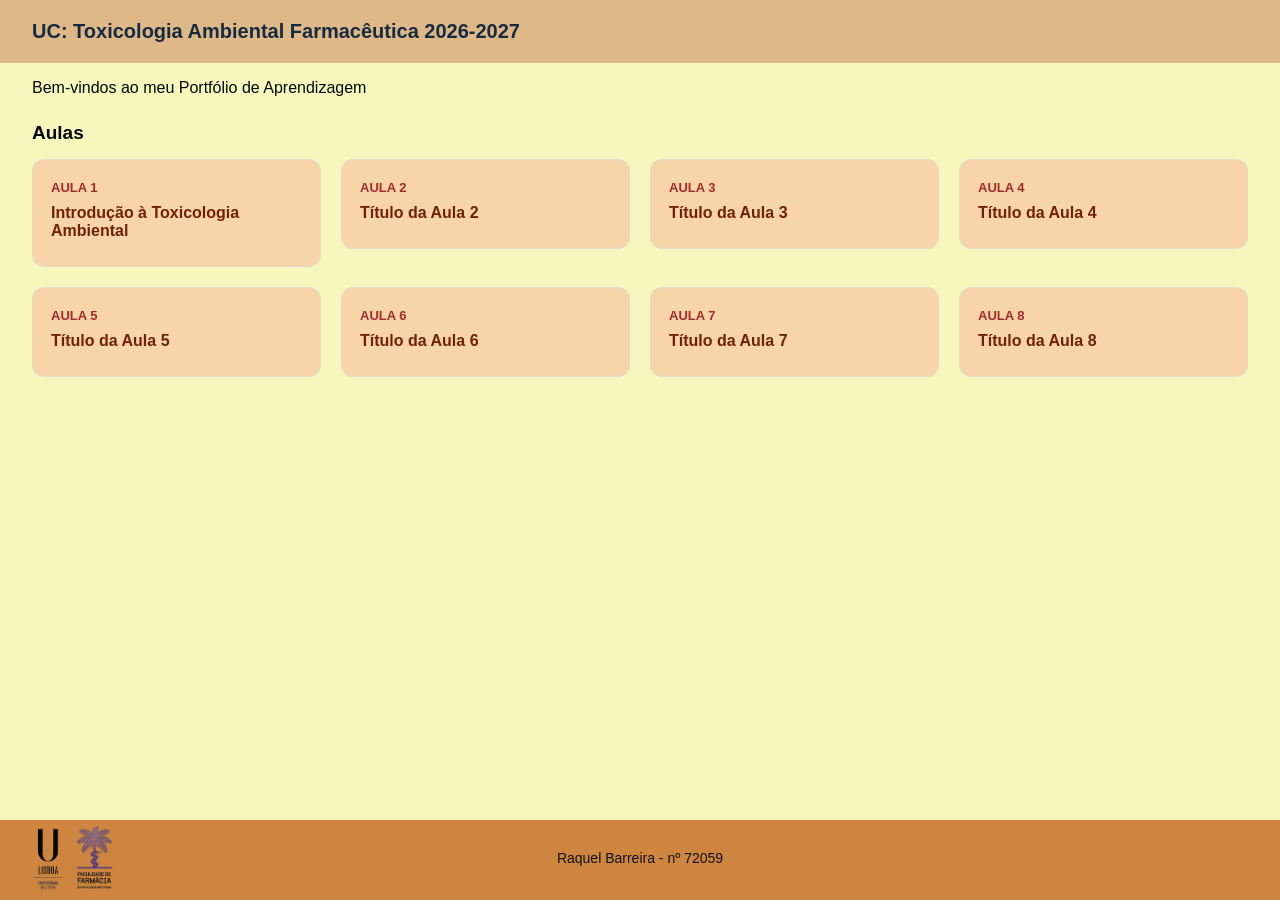
<file: index.html>
<!doctype html>
<html lang="pt">
  <head>
    <meta charset="UTF-8" />
    <meta name="viewport" content="width=device-width, initial-scale=1.0" />
    <link rel="stylesheet" href="styles.css" />
    <title>
      Portefólio de Aprendizagem | Toxicologia Ambiental Farmacêutica
    </title>
  </head>

  <body>
    <header>
      <h1>UC: Toxicologia Ambiental Farmacêutica 2026-2027</h1>
    </header>

    <main class="container">
      <p>Bem-vindos ao meu Portfólio de Aprendizagem</p>

      <h2>Aulas</h2>

      <nav>
        <ul class="cartoes">
          <li>
            <a href="aula1/index.html">
              <span>AULA 1</span>
              <h3>Introdução à Toxicologia Ambiental</h3>
            </a>
          </li>

          <li>
            <a href="aula2/index.html">
              <span>AULA 2</span>
              <h3>Título da Aula 2</h3>
            </a>
          </li>

          <li>
            <a href="aula3/index.html">
              <span>AULA 3</span>
              <h3>Título da Aula 3</h3>
            </a>
          </li>

          <li>
            <a href="aula4/index.html">
              <span>AULA 4</span>
              <h3>Título da Aula 4</h3>
            </a>
          </li>

          <li>
            <a href="aula5/index.html">
              <span>AULA 5</span>
              <h3>Título da Aula 5</h3>
            </a>
          </li>

          <li>
            <a href="aula6/index.html">
              <span>AULA 6</span>
              <h3>Título da Aula 6</h3>
            </a>
          </li>

          <li>
            <a href="aula7/index.html">
              <span>AULA 7</span>
              <h3>Título da Aula 7</h3>
            </a>
          </li>

          <li>
            <a href="aula8/index.html">
              <span>AULA 8</span>
              <h3>Título da Aula 8</h3>
            </a>
          </li>

          <!-- Repetir até à Aula 8 -->
        </ul>
      </nav>
    </main>

    <footer>
      <img
        class="imagem"
        src="img/logo2.png"
        alt="Faculdade de Farmácia da Universidade de Lisboa"
      />
      <p>Raquel Barreira - nº 72059</p>
    </footer>
  </body>
</html>
</file>
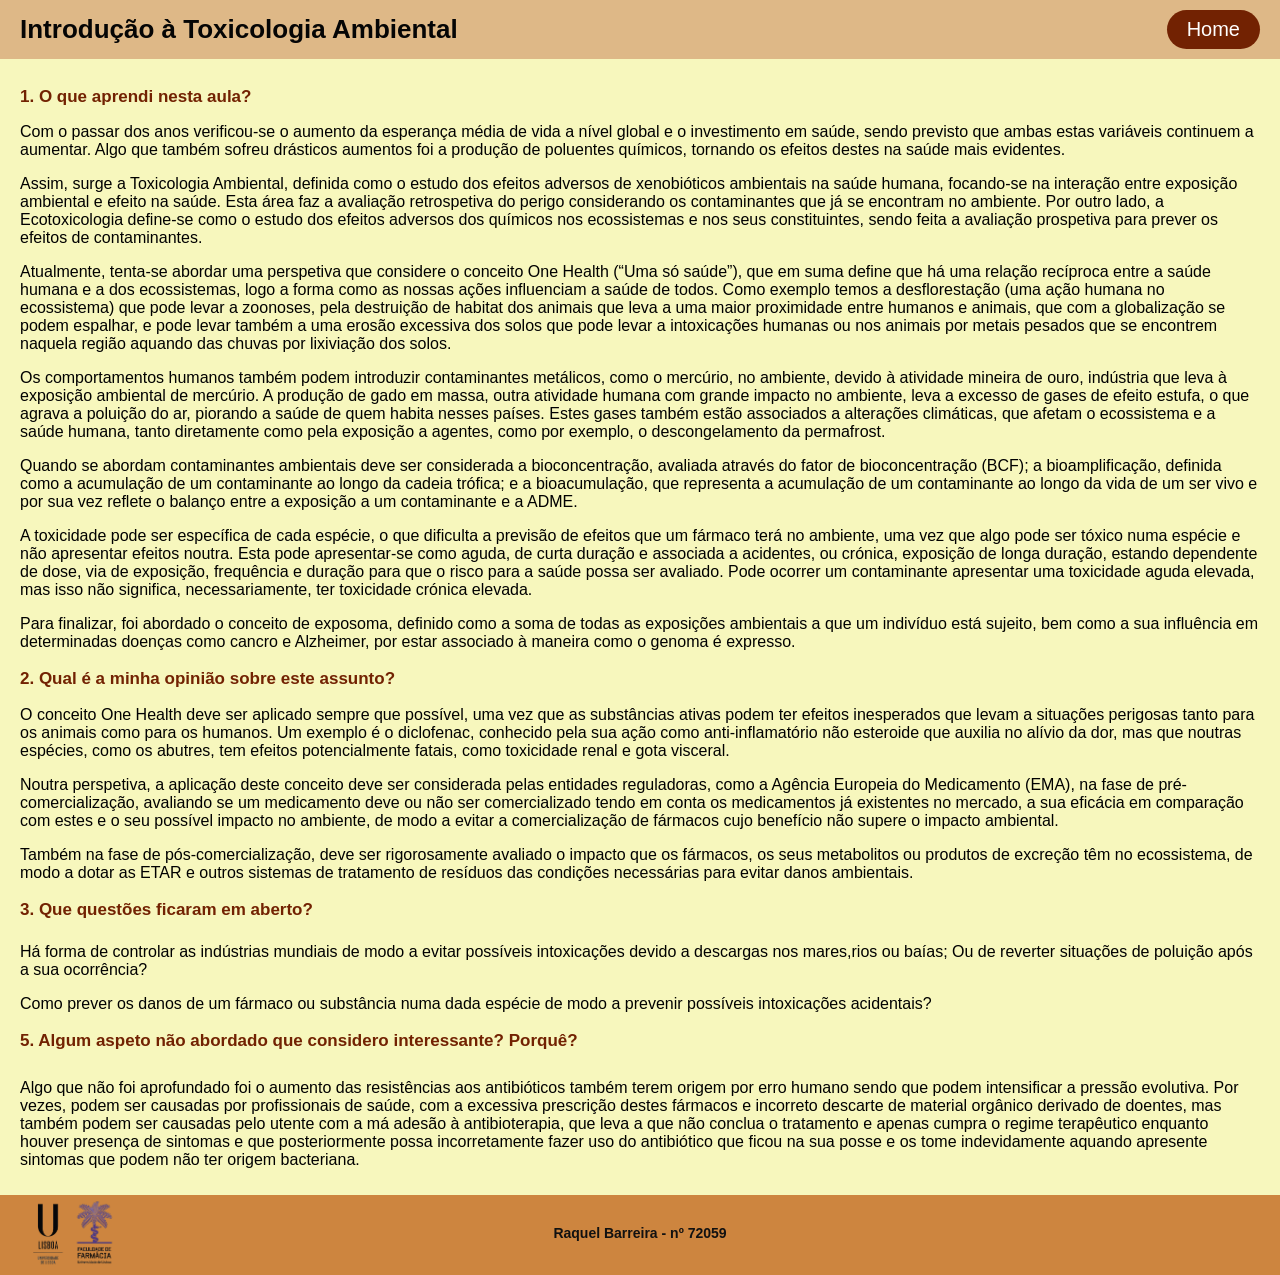
<file: aula1/index.html>
<!doctype html>
<html lang="pt">
  <head>
    <meta charset="UTF-8" />
    <meta name="viewport" content="width=device-width, initial-scale=1.0" />

    <style>
      header {
        display: flex;
        font-size: small;
        justify-content: space-between;
        align-items: center;
        padding: 10px 20px;
        background-color: burlywood;
        color: white;
      }

      header h1 {
        margin: 0;
        color: #050505;
      }

      header nav ul {
        display: flex;
        justify-content: center;
        align-items: center;
        padding: 0px;
        margin: 0;
        list-style: none;
        text-decoration: none;
      }

      header nav a {
        display: inline-block;
        background-color: #722202;
        padding: 8px 20px;
        text-decoration: none;
        color: white;
        font-size: 20px;
        border-radius: 999px;
        transition: background-color 0.2s;
      }

      header nav a:hover {
        background-color: #f7b462;
        color: #111;
      }

      body {
        margin: 0;
        background-color: rgb(247 247 189);
        font-family: sans-serif;
        display: grid;
        grid-template-rows: auto 1fr auto;
        min-height: 100vh;
      }

      main {
        padding: 10px 20px;
      }

      footer {
        display: flex;
        min-height: 80px;
        background-color: peru;
        position: relative;
        justify-content: center;
        text-align: center;
        padding: 0 0 0;
        margin-top: auto;
        color: #111;
        height: 70px;
        width: auto;
      }
      .imagem {
        position: absolute;
        left: 20px;
        top: 50%;
        transform: translateY(-50%);
        height: 70px;
        width: auto;
      }

      footer p {
        margin: 30px 0;
        color: #111;
        font-size: 14px;
      }

      #aprendi h2 {
        font-size: 17px;
        color: #722202;
        margin-top: 18px;
      }

      #aprendi {
        grid-column: 1 / -1;
      }

      #opiniao h3 {
        font-size: 17px;
        color: #722202;
        margin-top: 18px;
      }

      #questoes h4 {
        font-size: 17px;
        color: #722202;
        margin-top: 18px;
      }

      #aspeto h5 {
        font-size: 17px;
        color: #722202;
        margin-top: 18px;
      }

      @media (max-width: 800px) {
        main.aula {
          grid-template-columns: 1fr;
        }
      }
    </style>

    <title>Introdução à Toxicologia Ambiental</title>
  </head>

  <body>
    <header>
      <h1>Introdução à Toxicologia Ambiental</h1>
      <nav>
        <ul>
          <li><a href="../index.html">Home</a></li>
        </ul>
      </nav>
    </header>

    <main class="aula">
      <section id="aprendi">
        <h2>1. O que aprendi nesta aula?</h2>

        <p>
          Com o passar dos anos verificou-se o aumento da esperança média de
          vida a nível global e o investimento em saúde, sendo previsto que
          ambas estas variáveis continuem a aumentar. Algo que também sofreu
          drásticos aumentos foi a produção de poluentes químicos, tornando os
          efeitos destes na saúde mais evidentes.
        </p>

        <p>
          Assim, surge a Toxicologia Ambiental, definida como o estudo dos
          efeitos adversos de xenobióticos ambientais na saúde humana,
          focando-se na interação entre exposição ambiental e efeito na saúde.
          Esta área faz a avaliação retrospetiva do perigo considerando os
          contaminantes que já se encontram no ambiente. Por outro lado, a
          Ecotoxicologia define-se como o estudo dos efeitos adversos dos
          químicos nos ecossistemas e nos seus constituintes, sendo feita a
          avaliação prospetiva para prever os efeitos de contaminantes.
        </p>

        <p>
          Atualmente, tenta-se abordar uma perspetiva que considere o conceito
          One Health (“Uma só saúde”), que em suma define que há uma relação
          recíproca entre a saúde humana e a dos ecossistemas, logo a forma como
          as nossas ações influenciam a saúde de todos. Como exemplo temos a
          desflorestação (uma ação humana no ecossistema) que pode levar a
          zoonoses, pela destruição de habitat dos animais que leva a uma maior
          proximidade entre humanos e animais, que com a globalização se podem
          espalhar, e pode levar também a uma erosão excessiva dos solos que
          pode levar a intoxicações humanas ou nos animais por metais pesados
          que se encontrem naquela região aquando das chuvas por lixiviação dos
          solos.
        </p>

        <p>
          Os comportamentos humanos também podem introduzir contaminantes
          metálicos, como o mercúrio, no ambiente, devido à atividade mineira de
          ouro, indústria que leva à exposição ambiental de mercúrio. A produção
          de gado em massa, outra atividade humana com grande impacto no
          ambiente, leva a excesso de gases de efeito estufa, o que agrava a
          poluição do ar, piorando a saúde de quem habita nesses países. Estes
          gases também estão associados a alterações climáticas, que afetam o
          ecossistema e a saúde humana, tanto diretamente como pela exposição a
          agentes, como por exemplo, o descongelamento da permafrost.
        </p>

        <p>
          Quando se abordam contaminantes ambientais deve ser considerada a
          bioconcentração, avaliada através do fator de bioconcentração (BCF); a
          bioamplificação, definida como a acumulação de um contaminante ao
          longo da cadeia trófica; e a bioacumulação, que representa a
          acumulação de um contaminante ao longo da vida de um ser vivo e por
          sua vez reflete o balanço entre a exposição a um contaminante e a
          ADME.
        </p>

        <p>
          A toxicidade pode ser específica de cada espécie, o que dificulta a
          previsão de efeitos que um fármaco terá no ambiente, uma vez que algo
          pode ser tóxico numa espécie e não apresentar efeitos noutra. Esta
          pode apresentar-se como aguda, de curta duração e associada a
          acidentes, ou crónica, exposição de longa duração, estando dependente
          de dose, via de exposição, frequência e duração para que o risco para
          a saúde possa ser avaliado. Pode ocorrer um contaminante apresentar
          uma toxicidade aguda elevada, mas isso não significa, necessariamente,
          ter toxicidade crónica elevada.
        </p>

        <p>
          Para finalizar, foi abordado o conceito de exposoma, definido como a
          soma de todas as exposições ambientais a que um indivíduo está
          sujeito, bem como a sua influência em determinadas doenças como cancro
          e Alzheimer, por estar associado à maneira como o genoma é expresso.
        </p>
      </section>

      <section id="opiniao">
        <h3>2. Qual é a minha opinião sobre este assunto?</h3>

        <p>
          O conceito One Health deve ser aplicado sempre que possível, uma vez
          que as substâncias ativas podem ter efeitos inesperados que levam a
          situações perigosas tanto para os animais como para os humanos. Um
          exemplo é o diclofenac, conhecido pela sua ação como anti-inflamatório
          não esteroide que auxilia no alívio da dor, mas que noutras espécies,
          como os abutres, tem efeitos potencialmente fatais, como toxicidade
          renal e gota visceral.
        </p>

        <p>
          Noutra perspetiva, a aplicação deste conceito deve ser considerada
          pelas entidades reguladoras, como a Agência Europeia do Medicamento
          (EMA), na fase de pré-comercialização, avaliando se um medicamento
          deve ou não ser comercializado tendo em conta os medicamentos já
          existentes no mercado, a sua eficácia em comparação com estes e o seu
          possível impacto no ambiente, de modo a evitar a comercialização de
          fármacos cujo benefício não supere o impacto ambiental.
        </p>

        <p>
          Também na fase de pós-comercialização, deve ser rigorosamente avaliado
          o impacto que os fármacos, os seus metabolitos ou produtos de excreção
          têm no ecossistema, de modo a dotar as ETAR e outros sistemas de
          tratamento de resíduos das condições necessárias para evitar danos
          ambientais.
        </p>
      </section>

      <section id="questoes">
        <h4>3. Que questões ficaram em aberto?</h4>

        <p>
          Há forma de controlar as indústrias mundiais de modo a evitar
          possíveis intoxicações devido a descargas nos mares,rios ou baías; Ou
          de reverter situações de poluição após a sua ocorrência?
        </p>

        <p>
          Como prever os danos de um fármaco ou substância numa dada espécie de
          modo a prevenir possíveis intoxicações acidentais?
        </p>
      </section>

      <section id="aspeto">
        <h5>
          5. Algum aspeto não abordado que considero interessante? Porquê?
        </h5>
        <p>
          Algo que não foi aprofundado foi o aumento das resistências aos
          antibióticos também terem origem por erro humano sendo que podem
          intensificar a pressão evolutiva. Por vezes, podem ser causadas por
          profissionais de saúde, com a excessiva prescrição destes fármacos e
          incorreto descarte de material orgânico derivado de doentes, mas
          também podem ser causadas pelo utente com a má adesão à
          antibioterapia, que leva a que não conclua o tratamento e apenas
          cumpra o regime terapêutico enquanto houver presença de sintomas e que
          posteriormente possa incorretamente fazer uso do antibiótico que ficou
          na sua posse e os tome indevidamente aquando apresente sintomas que
          podem não ter origem bacteriana.
        </p>
      </section>
    </main>

    <footer>
      <img
        class="imagem"
        src="../img/logo2.png"
        alt="Faculdade de Farmácia da Universidade de Lisboa"
      />
      <p><b>Raquel Barreira - nº 72059</b></p>
    </footer>
  </body>
</html>
</file>
<file: styles.css>
/* Configuração geral */
* {
    box-sizing: border-box;
}

body {
    margin: 0;
    font-family: Arial, sans-serif;
    background-color: rgb(247 247 189);
    color: #172b40;
    min-height: 100vh;
    display: flex;
    flex-direction: column;
}

/* Cabeçalho */
header {
    padding: 5px 32px 5px;
    background-color: burlywood;
    text-align: left;
}

header h1 {
    font-size: 20px;
    margin: 15px 0;
}

/* Conteúdo principal */
main {
    padding: 0 32px 40px;
    flex: 1;
}

main > p {
    font-size: 16px;
    color: #070707;
    margin-bottom: 25px;
}

main > h2 {
    font-size: 19px;
    color: #050505;
    margin-bottom: 15px;
}

/* Grelha dos cartões */
.cartoes {
    list-style: none;
    padding: 0;
    margin: 0;

    display: grid;
    grid-template-columns: repeat(auto-fit, minmax(250px, 1fr));
    gap: 20px;
    align-items: start;
}

/* Cartões */
.cartoes li {
    background-color: #f7d5a9;
    border: 1px solid #e2d9ce;
    border-radius: 12px;
}

.cartoes a {
    display: block;
    padding: 18px;
    text-decoration: none;
    color: inherit;
}

.cartoes span {
    color: brown;
    font-weight: bold;
    font-size: 13px;
    text-transform: uppercase;
}

.cartoes h3 {
    font-size: 16px;
    margin: 8px 0;
    color: #722202;
}

.cartoes p {
    font-size: 13px;
    line-height: 1.6;
    color: #050505;
    margin: 8px 0 0;
}

/* Efeito ao passar o rato */
.cartoes li:hover {
    background-color: #f7b462;
}

/* Rodapé */
footer {
        display: flex;
        min-height: 80px;
        background-color: peru;
        position: relative;
        justify-content: center;
        text-align: center;
        padding: 0 0 0;
        margin-top: auto;
        color: #111;
        height: 70px;
        width: auto;
      }
      .imagem {
        position: absolute;
        left: 20px;
        top: 50%;
        transform: translateY(-50%);
        height: 70px;
        width: auto;
      }

      footer p {
        margin: 30px 0;
        color: #111;
        font-size: 14px;
      }




/* Telemóveis */
@media (max-width: 600px) {
    header {
        padding: 30px 20px;
    }

    header h1 {
        font-size: 24px;
    }

    main {
        padding: 0 20px 35px;
    }

    .cartoes {
        grid-template-columns: 1fr;
    }
}
</file>
